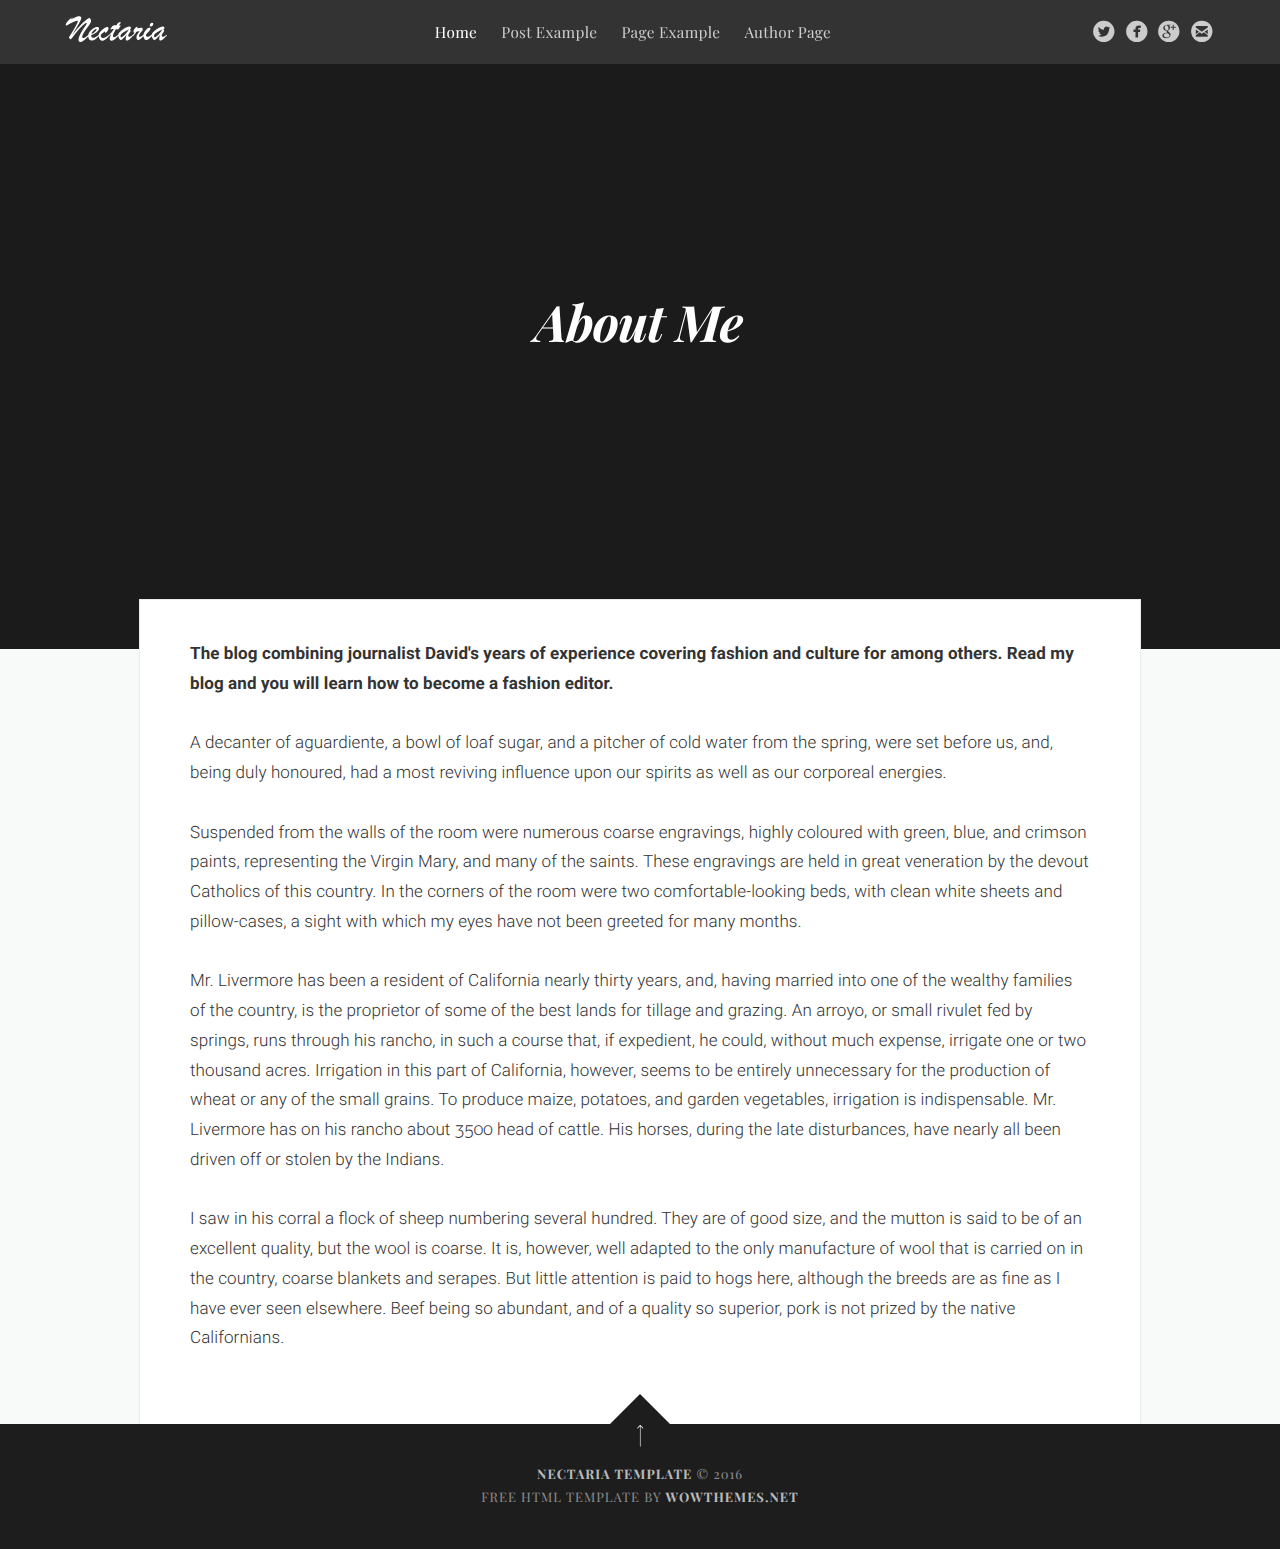
<file: about.html>
<!DOCTYPE html>
<html>
<head>
<meta charset="utf-8"/>
<meta http-equiv="X-UA-Compatible" content="IE=edge"/>
<title>Nectaria - Free HTML Template by WowThemes.net</title>
<meta name="description" content="Thoughts, reviews and ideas since 1999."/>
<meta name="viewport" content="width=device-width, initial-scale=1.0"/>
<link rel="shortcut icon" href="#">
<link rel="stylesheet" type="text/css" href="assets/css/screen.css"/>
<link rel="stylesheet" type="text/css" href="https://fonts.googleapis.com/css?family=Roboto:400,300italic,300,400italic,700,700italic|Playfair+Display:400,700,400italic,700italic"/>
</head>
<body class="post-template page-template page">
<div class="site-wrapper">
	<nav class="main-nav overlay clearfix">
	<a class="blog-logo" href="index.html"><img src="assets/img/logo.png" alt="Fashion Critiques"/></a>
	<ul id="menu">
		<li class="nav-home nav-current" role="presentation"><a href="index.html">Home</a></li>
		<li class="nav-article-example" role="presentation"><a href="article.html">Post Example</a></li>
		<li class="nav-about-us" role="presentation"><a href="about.html">Page Example</a></li>
		<li class="nav-author-page" role="presentation"><a href="author.html">Author Page</a></li>
		<span class="socialheader">
		<a href="#"><span class='symbol'>circletwitterbird</span></a>
		<a href="#"><span class='symbol'>circlefacebook</span></a>
		<a href="#"><span class='symbol'>circlegoogleplus</span></a>
		<a href="mailto:wowthemesnet@gmail.com"><span class='symbol'>circleemail</span></a>
		</span>
	</ul>
	</nav>
	<header class="main-header post-head " style="background-image: url(http://s3.amazonaws.com/caymandemo/wp-content/uploads/sites/10/2015/10/10174958/fas-compressor.jpg)">
	<div class="vertical">
		<div class="main-header-content inner">
			<h1 class="post-title">About Me</h1>
		</div>
	</div>
	</header>
	<main class="content" role="main">
	<article class="post tag-fashion tag-art page">
	<section class="post-content">
	<p>
		<strong>The blog combining journalist David's years of experience covering fashion and culture for among others. Read my blog and you will learn how to become a fashion editor.</strong>
	</p>
	<p>
		A decanter of aguardiente, a bowl of loaf sugar, and a pitcher of cold water from the spring, were set before us, and, being duly honoured, had a most reviving influence upon our spirits as well as our corporeal energies.
	</p>
	<p>
		Suspended from the walls of the room were numerous coarse engravings, highly coloured with green, blue, and crimson paints, representing the Virgin Mary, and many of the saints. These engravings are held in great veneration by the devout Catholics of this country. In the corners of the room were two comfortable-looking beds, with clean white sheets and pillow-cases, a sight with which my eyes have not been greeted for many months.
	</p>
	<p>
		Mr. Livermore has been a resident of California nearly thirty years, and, having married into one of the wealthy families of the country, is the proprietor of some of the best lands for tillage and grazing. An arroyo, or small rivulet fed by springs, runs through his rancho, in such a course that, if expedient, he could, without much expense, irrigate one or two thousand acres. Irrigation in this part of California, however, seems to be entirely unnecessary for the production of wheat or any of the small grains. To produce maize, potatoes, and garden vegetables, irrigation is indispensable. Mr. Livermore has on his rancho about 3500 head of cattle. His horses, during the late disturbances, have nearly all been driven off or stolen by the Indians.
	</p>
	<p>
		I saw in his corral a flock of sheep numbering several hundred. They are of good size, and the mutton is said to be of an excellent quality, but the wool is coarse. It is, however, well adapted to the only manufacture of wool that is carried on in the country, coarse blankets and serapes. But little attention is paid to hogs here, although the breeds are as fine as I have ever seen elsewhere. Beef being so abundant, and of a quality so superior, pork is not prized by the native Californians.
	</p>
	</section>
	</article>
	</main>
	<footer class="site-footer clearfix">
	<a href="#top" id="back-to-top" class="back-top"></a>
	<div class="text-center">
		<a href="index.html">Nectaria Template</a> &copy; 2016<br/>
		Free HTML Template by <a href="https://wowthemes.net">WowThemes.net</a>
	</div>
	</footer>
</div>
<script type="text/javascript" src="https://code.jquery.com/jquery-1.11.3.min.js"></script>
<script type="text/javascript" src="assets/js/masonry.min.js"></script>
<script type="text/javascript" src="assets/js/jquery.fitvids.js"></script>
<script type="text/javascript" src="assets/js/index.js"></script>
</body>
</html>
</file>
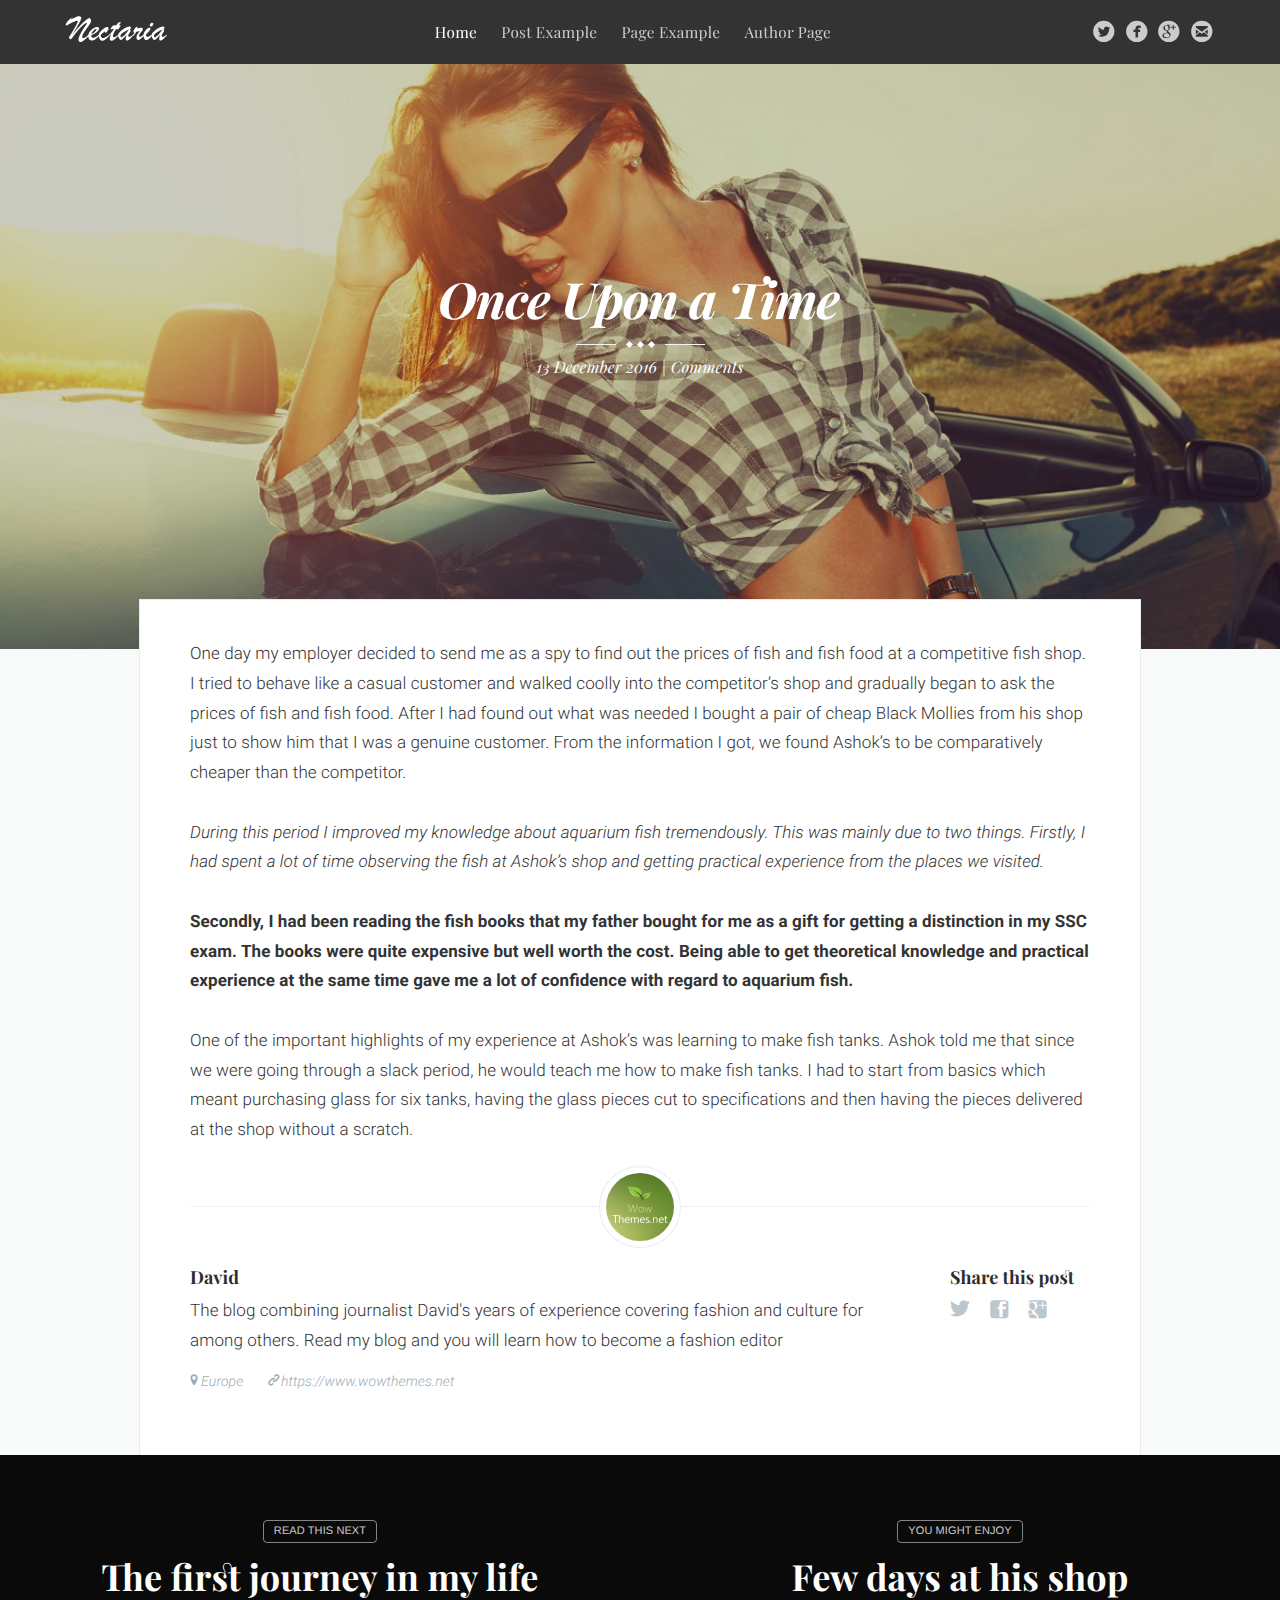
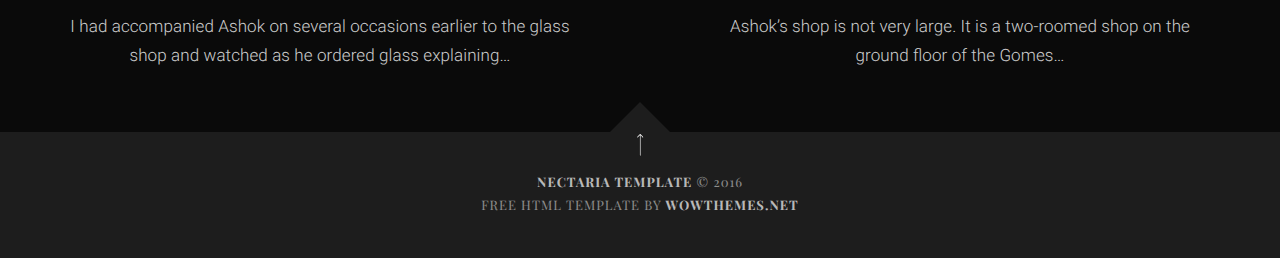
<file: article.html>
<!DOCTYPE html>
<html>
<head>
<meta charset="utf-8"/>
<meta http-equiv="X-UA-Compatible" content="IE=edge"/>
<title>Nectaria - Free HTML Template by WowThemes.net</title>
<meta name="description" content="Thoughts, reviews and ideas since 1999."/>
<meta name="viewport" content="width=device-width, initial-scale=1.0"/>
<link rel="shortcut icon" href="#">
<link rel="stylesheet" type="text/css" href="assets/css/screen.css"/>
<link rel="stylesheet" type="text/css" href="https://fonts.googleapis.com/css?family=Roboto:400,300italic,300,400italic,700,700italic|Playfair+Display:400,700,400italic,700italic"/>
</head>
<body class="post-template">
<div class="site-wrapper">
	<nav class="main-nav overlay clearfix">
	<a class="blog-logo" href="index.html"><img src="assets/img/logo.png" alt="Fashion Critiques"/></a>
	<ul id="menu">
		<li class="nav-home nav-current" role="presentation"><a href="index.html">Home</a></li>
		<li class="nav-article-example" role="presentation"><a href="article.html">Post Example</a></li>
		<li class="nav-about-us" role="presentation"><a href="about.html">Page Example</a></li>
		<li class="nav-author-page" role="presentation"><a href="author.html">Author Page</a></li>
		<span class="socialheader">
		<a href="#"><span class='symbol'>circletwitterbird</span></a>
		<a href="#"><span class='symbol'>circlefacebook</span></a>
		<a href="#"><span class='symbol'>circlegoogleplus</span></a>
		<a href="mailto:wowthemesnet@gmail.com"><span class='symbol'>circleemail</span></a>
		</span>
	</ul>
	</nav>
	<header class="main-header post-head " style="background-image: url(assets/img/random.jpg)">
	<div class="vertical">
		<div class="main-header-content inner">
			<h1 class="post-title">Once Upon a Time</h1>
			<div class="entry-title-divider">
				<span></span><span></span><span></span>
			</div>
			<section class="post-meta">
			<time class="post-date" datetime="2015-12-13">13 December 2016</time> | <a class="scrolltocomments" href="#disqus_thread">Comments</a>
			</section>
		</div>
	</div>
	</header>
	<main id="content" class="content" role="main">
	<div class="wraps">
		<img src="assets/img/shadow.png" class="wrapshadow">
		<article class="post featured">
		<section class="post-content">
		<p>
			One day my employer decided to send me as a spy to find out the prices of fish and fish food at a competitive fish shop. I tried to behave like a casual customer and walked coolly into the competitor’s shop and gradually began to ask the prices of fish and fish food. After I had found out what was needed I bought a pair of cheap Black Mollies from his shop just to show him that I was a genuine customer. From the information I got, we found Ashok’s to be comparatively cheaper than the competitor.
		</p>
		<p>
			<em>During this period I improved my knowledge about aquarium fish tremendously. This was mainly due to two things. Firstly, I had spent a lot of time observing the fish at Ashok’s shop and getting practical experience from the places we visited.</em>
		</p>
		<p>
			<strong>Secondly, I had been reading the fish books that my father bought for me as a gift for getting a distinction in my SSC exam. The books were quite expensive but well worth the cost. Being able to get theoretical knowledge and practical experience at the same time gave me a lot of confidence with regard to aquarium fish.</strong>
		</p>
		<p>
			One of the important highlights of my experience at Ashok’s was learning to make fish tanks. Ashok told me that since we were going through a slack period, he would teach me how to make fish tanks. I had to start from basics which meant purchasing glass for six tanks, having the glass pieces cut to specifications and then having the pieces delivered at the shop without a scratch.
		</p>
		</section>
		<footer class="post-footer">
		<figure class="author-image">
		<a class="img" href="author.html" style="background-image: url(assets/img/gravatar.jpg"><span class="hidden">David's Picture</span></a>
		</figure>
		<section class="author">
		<h4><a href="/author/ghosty/">David</a></h4>
		<p>
			The blog combining journalist David&#x27;s years of experience covering fashion and culture for among others. Read my blog and you will learn how to become a fashion editor
		</p>
		<div class="author-meta">
			<span class="author-location icon-location">Europe</span>
			<span class="author-link icon-link"><a href="https://www.wowthemes.net">https://www.wowthemes.net</a></span>
		</div>
		</section>
		<section class="share">
		<h4>Share this post</h4>
		<a class="icon-twitter" href="https://twitter.com/intent/tweet?text=Once%20Upon%20a%20Time&amp;url=#" onclick="window.open(this.href, 'twitter-share', 'width=550,height=235');return false;">
		<span class="hidden">Twitter</span>
		</a>
		<a class="icon-facebook" href="https://www.facebook.com/sharer/sharer.php?u=#" onclick="window.open(this.href, 'facebook-share','width=580,height=296');return false;">
		<span class="hidden">Facebook</span>
		</a>
		<a class="icon-google-plus" href="https://plus.google.com/share?url=#" onclick="window.open(this.href, 'google-plus-share', 'width=490,height=530');return false;">
		<span class="hidden">Google+</span>
		</a>
		</section>
		</footer>
		<div id="disqus_thread">
		</div>
		<script>
			(function() { // DON'T EDIT BELOW THIS LINE
			var d = document, s = d.createElement('script');
			s.src = 'https://wowthemesdemo.disqus.com/embed.js';
			s.setAttribute('data-timestamp', +new Date());
			(d.head || d.body).appendChild(s);
			})();
			</script>
		</article>
	</div>
	</main>
	<div class="clearfix">
	</div>
	<aside class="read-next">
	<a class="read-next-story " style="background-image: url(http://s3.amazonaws.com/caymandemo/wp-content/uploads/sites/10/2015/09/10175658/j6-520x779-520x600.jpg)" href="article.html">
	<section class="post">
	<h2>The first journey in my life</h2>
	<p>
		I had accompanied Ashok on several occasions earlier to the glass shop and watched as he ordered glass explaining&hellip;
	</p>
	</section>
	</a>
	<a class="read-next-story prev " style="background-image: url(http://s3.amazonaws.com/caymandemo/wp-content/uploads/sites/10/2015/09/10175658/j7-520x780-520x600.jpg)" href="article.html">
	<section class="post">
	<h2>Few days at his shop</h2>
	<p>
		Ashok’s shop is not very large. It is a two-roomed shop on the ground floor of the Gomes&hellip;
	</p>
	</section>
	</a>
	</aside>
	<footer class="site-footer clearfix">
	<a href="#top" id="back-to-top" class="back-top"></a>
	<div class="text-center">
		<a href="index.html">Nectaria Template</a> &copy; 2016<br/>
		Free HTML Template by <a href="https://wowthemes.net">WowThemes.net</a>
	</div>
	</footer>
</div>
<script type="text/javascript" src="https://code.jquery.com/jquery-1.11.3.min.js"></script>
<script type="text/javascript" src="assets/js/masonry.min.js"></script>
<script type="text/javascript" src="assets/js/jquery.fitvids.js"></script>
<script type="text/javascript" src="assets/js/index.js"></script>
</body>
</html>
</file>
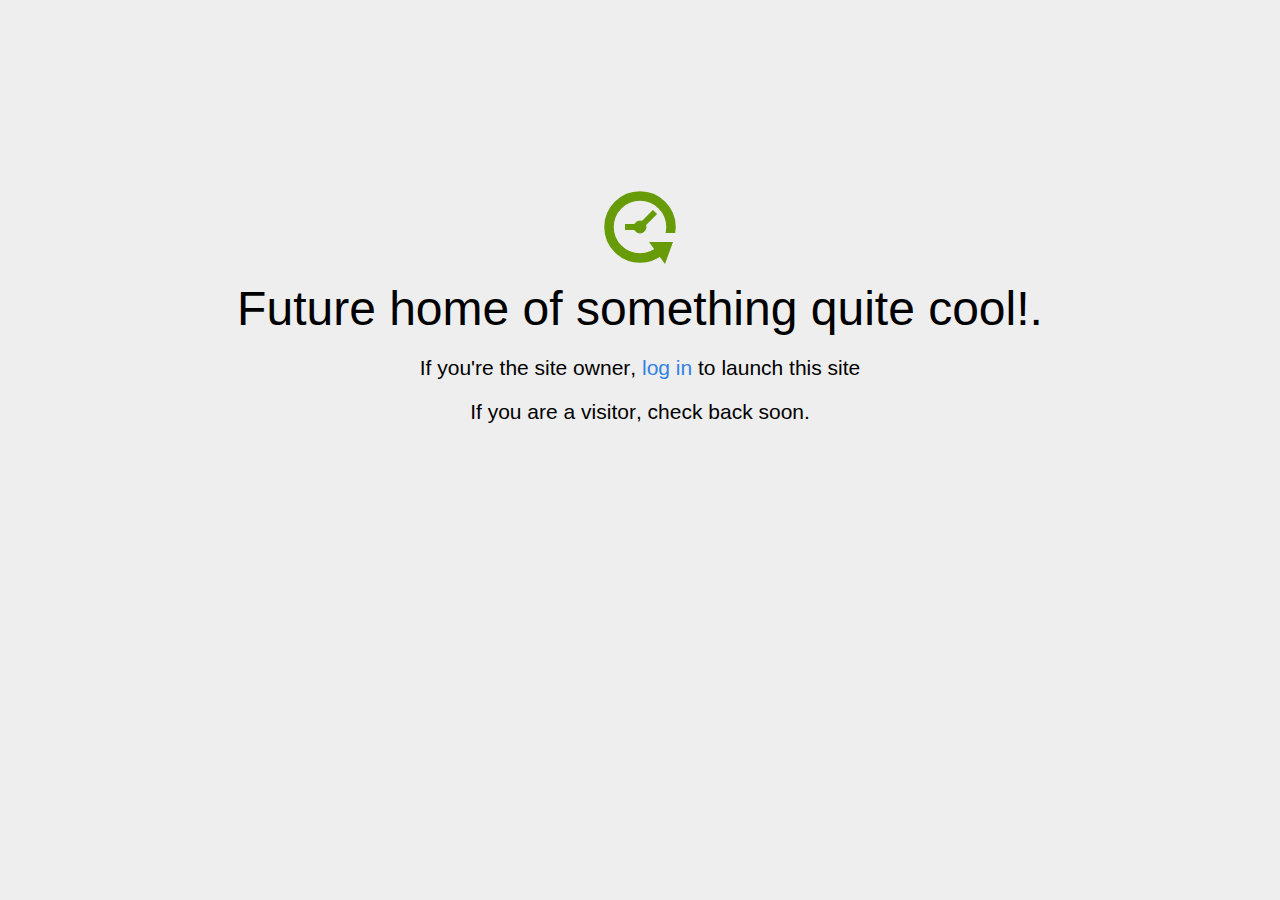
<file: home.html>
<!DOCTYPE html>
<html>
<head>
<title>Coming Soon</title>
<meta http-equiv="content-type" content="text/html; charset=utf-8" >
<meta name="viewport" content="width=device-width, initial-scale=1.0">
<style type="text/css">
body {
  /*background: linear-gradient(90deg, white, gray);*/
  background-color: #eee;
}

body, h1, p {
  font-family: "Helvetica Neue", "Segoe UI", Segoe, Helvetica, Arial, "Lucida Grande", sans-serif;
  font-weight: normal;
  margin: 0;
  padding: 0;
  text-align: center;
}

.container {
  margin-left:  auto;
  margin-right:  auto;
  margin-top: 177px;
  max-width: 1170px;
  padding-right: 15px;
  padding-left: 15px;
}

.row:before, .row:after {
  display: table;
  content: " ";
}

h1 {
  font-size: 48px;
  font-weight: 300;
  margin: 0 0 20px 0;
}

.lead {
  font-size: 21px;
  font-weight: 200;
  margin-bottom: 20px;
}

p {
  margin: 0 0 10px;
}

a {
  color: #3282e6;
  text-decoration: none;
}
</style>
</head>

<body>
<div class="container text-center" id="error">

  <svg height="100" width="100">
    <circle cx="50" cy="50" r="31" stroke="#679b08" stroke-width="9.5" fill="none" />
    <circle cx="50" cy="50" r="6" stroke="#679b08" stroke-width="1" fill="#679b08" />
    <line x1="50" y1="50" x2="35" y2="50" style="stroke:#679b08;stroke-width:6" />
    <line x1="65" y1="35" x2="50" y2="50" style="stroke:#679b08;stroke-width:6" />
    <path d="M59 65 L83 65 L75 87 Z" fill="#679b08" />
    <rect width="20" height="9" x="70" y="56" style="fill:#eee;stroke-width:0;" />
  </svg>
  <div class="row">
    <div class="col-md-12">
      <div class="main-icon text-success"><span class="uxicon uxicon-clock-refresh"></span></div>
      <h1>Future home of something quite cool!.</h1>
      <p class="lead">If you're the <strong>site owner</strong>, <a href="/cpanel">log in</a> to launch this site</p>
      <p class="lead">If you are a <strong>visitor</strong>, check back soon.</p>
    </div>
  </div>

</div>

</body>
</html>
</file>
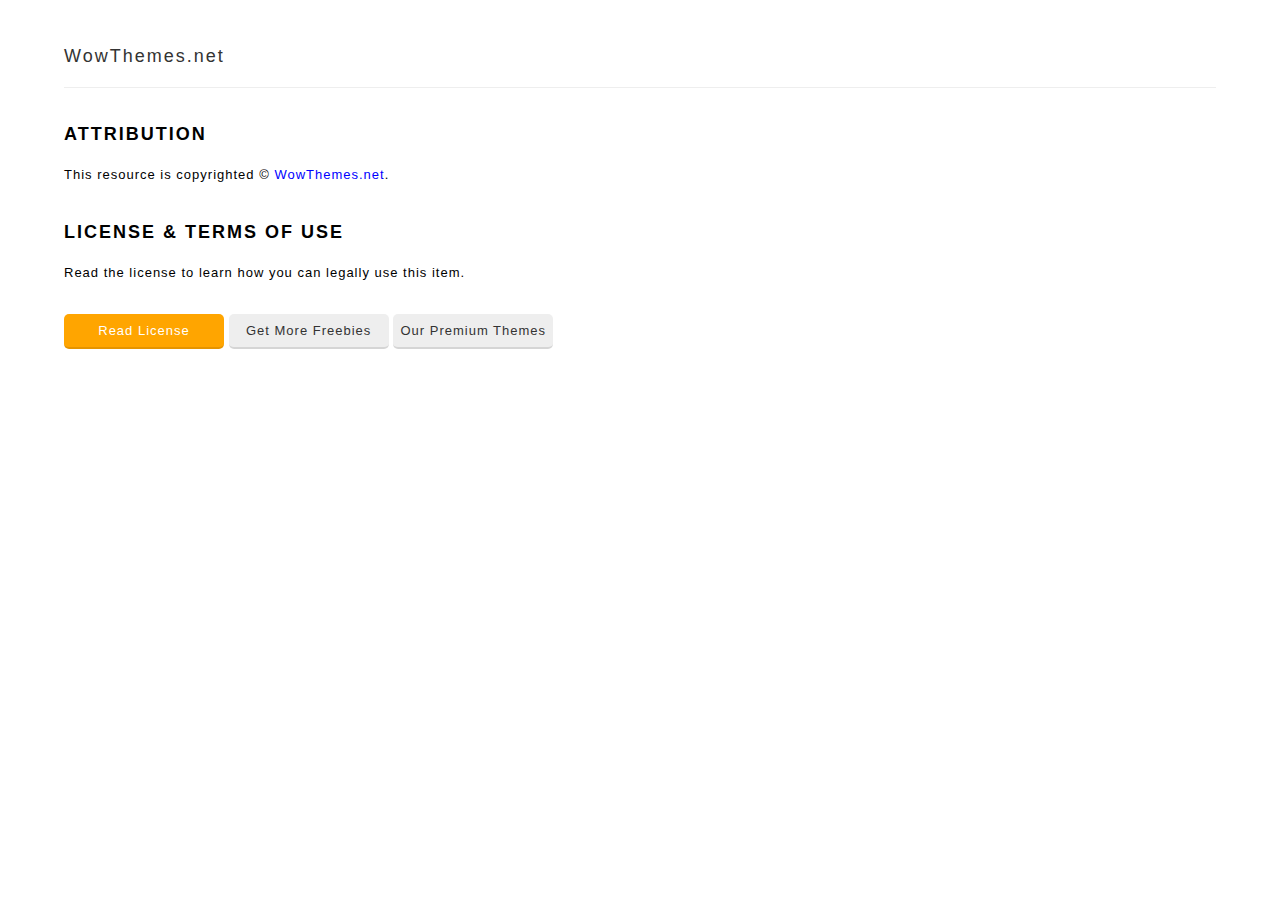
<file: license.html>
<html>
<body>
<style>
h1 {font-size:18px;letter-spacing:2px;margin-top:30px;}
body {margin:0;font-family:Arial;line-height:1.8; 
    letter-spacing: 1px;
    font-size: 13px;}
hr {border-top:1px solid #eee;border-bottom:0;height:1px;}
a {text-decoration:none;color:blue;}
.btn {text-align:center;background-color:#eee;padding:5px;color:#333;border-bottom:2px solid rgba(0,0,0,0.1);border-radius:5px;min-width:150px;display:inline-block;}
.btn.green {background-color:green;color:#fff;}
.btn.orange {background-color:orange;color:#fff;}
.paypal {display: inline-block;
    font-family: inherit;
    font-size: 12px;
    font-weight: 900;
    color: #fff;
    text-align: center;
    padding: 10px 14px;
    background: #f39264;
    border: 0;
    cursor: pointer;
    outline: none;
    margin-top: 15px;
    border-bottom: 3px solid rgba(0,0,0,0.1);}
</style>
<div style="max-width:90%;margin:0px auto;margin-top:40px;">
<h1 style="border-bottom:1px solid #eee;margin-bottom:20px;padding-bottom:15px;"><a style="text-decoration:none;color:#333;font-weight:300;" href="https://www.wowthemes.net">WowThemes.net</a> <i style="color:#ccc;font-size:12px;"></i><h1>

<h1>ATTRIBUTION</h1>
This resource is copyrighted &copy; <a href="https://www.wowthemes.net">WowThemes.net</a>.
<h1>LICENSE & TERMS OF USE</h1>
Read the license to learn how you can legally use this item.
<div style="text-align:left;background:#fff;padding:30px 0;margin-top:0px;"><a class="btn orange" href="http://www.wowthemes.net/freebies-license/">Read License</a> <a class="btn" href="https://www.wowthemes.net/category/free-themes-templates/">Get More Freebies</a> <a class="btn" href="https://www.wowthemes.net/">Our Premium Themes</a> 
</div>
</div>
</body>
</html>
</file>
<file: assets/css/screen.css>
/* 
Nectaria - FREE HTML TEMPLATE BY WOWTHEMES.NET
Version: 1.0.0
Download Link: https://www.wowthemes.net/marketplace/category/free/
*/
body {
	font-family:Roboto;
	overflow-x:hidden;
}
article,aside,details,figcaption,figure,footer,header,hgroup,main,nav,section,summary {
	display:block;
}
audio,canvas,video {
	display:inline-block;
}
audio:not([controls]) {
	display:none;
	height:0;
}
[hidden],template {
	display:none;
}
html {
	font-family:sans-serif;
	-ms-text-size-adjust:100%;
	-webkit-text-size-adjust:100%;
}
body {
	margin:0;
}
a {
	background:transparent;
}
a:focus {
	outline:0;
}
a:active,a:hover {
	outline:0;
}
h1 {
	font-size:2em;
	margin:0.67em 0;
}
abbr[title] {
	border-bottom:1px dotted;
}
b,strong {
	font-weight:700;
}
dfn {
	font-style:italic;
}
hr {
	-moz-box-sizing:content-box;
	box-sizing:content-box;
	height:0;
}
mark {
	background:#FF0;
	color:#000;
}
code,kbd,pre,samp {
	font-family:monospace,serif;
	font-size:1em;
}
pre {
	white-space:pre-wrap;
}
q {
	quotes:"\201C" "\201D" "\2018" "\2019";
}
small {
	font-size:80%;
}
sub,sup {
	font-size:75%;
	line-height:0;
	position:relative;
	vertical-align:baseline;
}
sup {
	top:-0.5em;
}
sub {
	bottom:-0.25em;
}
img {
	border:0;
	max-width:100%;
}
svg:not(:root) {
	overflow:hidden;
}
figure {
	margin:0;
}
fieldset {
	border:1px solid #c0c0c0;
	margin:0 2px;
	padding:0.35em 0.625em 0.75em;
}
legend {
	border:0;
	padding:0;
}
button,input,select,textarea {
	font-family:inherit;
	font-size:100%;
	margin:0;
}
button,input {
	line-height:normal;
}
button,select {
	text-transform:none;
}
button,html input[type="button"],input[type="reset"],input[type="submit"] {
	-webkit-appearance:button;
	cursor:pointer;
}
button[disabled],html input[disabled] {
	cursor:default;
}
input[type="checkbox"],input[type="radio"] {
	box-sizing:border-box;
	padding:0;
}
input[type="search"] {
	-webkit-appearance:textfield;
	-moz-box-sizing:content-box;
	-webkit-box-sizing:content-box;
	box-sizing:content-box;
}
input[type="search"]::-webkit-search-cancel-button,input[type="search"]::-webkit-search-decoration {
	-webkit-appearance:none;
}
button::-moz-focus-inner,input::-moz-focus-inner {
	border:0;
	padding:0;
}
textarea {
	overflow:auto;
	vertical-align:top;
}
table {
	border-collapse:collapse;
	border-spacing: 0;
}
/* ========================================================================== 1. Icons - Sets up the icon font and respective classes ========================================================================== */
/* Import the font file with the icons in it */
@font-face {
	font-family:"casper-icons";
	src:url("../fonts/casper-icons.eot?v=1");
	src:url("../fonts/casper-icons.eot?v=1#iefix") format("embedded-opentype"),url("../fonts/casper-icons.woff?v=1") format("woff"),url("../fonts/casper-icons.ttf?v=1") format("truetype"),url("../fonts/casper-icons.svg?v=1#icons") format("svg");
	font-weight:normal;
	font-style: normal;
}
/* Apply these base styles to all icons */
[class^="icon-"]:before,[class*=" icon-"]:before {
	font-family:"casper-icons","Open Sans",sans-serif;
	speak:none;
	font-style:normal;
	font-weight:normal;
	font-variant:normal;
	text-transform:none;
	line-height:1;
	text-decoration:none !important;
	-webkit-font-smoothing:antialiased;
	-moz-osx-font-smoothing: grayscale;
}
/* Each icon is created by inserting the correct character into the content of the:before pseudo element. Like a boss. */
.icon-ghost:before {
	content:"\f600";
}
.icon-feed:before {
	content:"\f601";
}
.icon-twitter:before {
	content:"\f602";
	font-size:1.1em;
}
.icon-google-plus:before {
	content:"\f603";
}
.icon-facebook:before {
	content:"\f604";
}
.icon-arrow-left:before {
	content:"\f605";
}
.icon-stats:before {
	content:"\f606";
}
.icon-location:before {
	content:"\f607";
	margin-left:-3px;
	/* Tracking fix */
}
.icon-link:before {
	content:"\f608";
}
.icon-menu:before {
	content: "\f609";
}
/* IMPORTANT:When making any changes to the icon font,be sure to increment the version number by 1 in the @font-face rule. `?v=1` becomes `?v=2` This forces browsers to download the new font file.*/
/* ========================================================================== 2. General - Setting up some base styles ========================================================================== */
html {
	height:100%;
	max-height:100%;
	font-size:62.5%;
	-webkit-tap-highlight-color:rgba(0,0,0,0);
}
body {
	height:100%;
	max-height:100%;
	letter-spacing:0.01rem;
	font-size:1.7rem;
	line-height:1.75em;
	color:#333;
	-webkit-font-feature-settings:'kern' 1;
	-moz-font-feature-settings:'kern' 1;
	-o-font-feature-settings:'kern' 1;
	text-rendering:geometricPrecision;
	font-weight:300;
}
::-moz-selection {
	background:#D6EDFF;
}
::selection {
	background:#D6EDFF;
}
h1,h2,h3,h4,h5,h6 {
	-webkit-font-feature-settings:'dlig' 1,'liga' 1,'lnum' 1,'kern' 1;
	-moz-font-feature-settings:'dlig' 1,'liga' 1,'lnum' 1,'kern' 1;
	-o-font-feature-settings:'dlig' 1,'liga' 1,'lnum' 1,'kern' 1;
	color:#2E2E2E;
	line-height:1.15em;
	margin:0 0 0.4em 0;
	font-family:"Playfair Display";
	text-rendering:geometricPrecision;
}
h1 {
	font-size:5rem;
	letter-spacing:-2px;
	text-indent:-3px;
}
h2 {
	font-size:3.6rem;
}
h3 {
	font-size:3rem;
}
h4 {
	font-size:2.5rem;
}
h5 {
	font-size:2rem;
}
h6 {
	font-size:2rem;
}
a {
	color:#4A4A4A;
	transition:color 0.3s ease;
}
a:hover {
	color:#111;
}
p,ul,ol,dl {
	-webkit-font-feature-settings:'liga' 1,'onum' 1,'kern' 1;
	-moz-font-feature-settings:'liga' 1,'onum' 1,'kern' 1;
	-o-font-feature-settings:'liga' 1,'onum' 1,'kern' 1;
	margin:0 0 1.75em 0;
	text-rendering:geometricPrecision;
}
ol,ul {
	padding-left:3rem;
}
ol ol,ul ul,ul ol,ol ul {
	margin:0 0 0.4em 0;
	padding-left:2em;
}
dl dt {
	float:left;
	width:180px;
	overflow:hidden;
	clear:left;
	text-align:right;
	text-overflow:ellipsis;
	white-space:nowrap;
	font-weight:700;
	margin-bottom:1em;
}
dl dd {
	margin-left:200px;
	margin-bottom:1em
}
li {
	margin:0.4em 0;
}
li li {
	margin:0;
}
hr {
	display:block;
	height:1px;
	border:0;
	border-top:#EFEFEF 1px solid;
	margin:3.2em 0;
	padding:0;
}
blockquote {
	-moz-box-sizing:border-box;
	box-sizing:border-box;
	margin:1.75em 0 1.75em -2.2em;
	padding:0 0 0 1.75em;
	border-left:#4A4A4A 0.4em solid;
}
blockquote p {
	margin:0.8em 0;
	font-style:italic;
}
blockquote small {
	display:inline-block;
	margin:0.8em 0 0.8em 1.5em;
	font-size:0.9em;
	color:#CCC;
}
blockquote small:before {
	content:"\2014 \00A0";
}
blockquote cite {
	font-weight:700;
}
blockquote cite a {
	font-weight:normal;
}
mark {
	background-color:#fdffb6;
}
code,tt {
	padding:1px 3px;
	font-family:Inconsolata,monospace,sans-serif;
	font-size:0.85em;
	white-space:pre-wrap;
	border:#E3EDF3 1px solid;
	background:#F7FAFB;
	border-radius:2px;
}
pre {
	-moz-box-sizing:border-box;
	box-sizing:border-box;
	margin:0 0 1.75em 0;
	border:#E3EDF3 1px solid;
	width:100%;
	padding:10px;
	font-family:Inconsolata,monospace,sans-serif;
	font-size:0.9em;
	white-space:pre;
	overflow:auto;
	background:#F7FAFB;
	border-radius:3px;
}
pre code,pre tt {
	font-size:inherit;
	white-space:pre-wrap;
	background:transparent;
	border:none;
	padding:0;
}
kbd {
	display:inline-block;
	margin-bottom:0.4em;
	padding:1px 8px;
	border:#CCC 1px solid;
	color:#666;
	text-shadow:#FFF 0 1px 0;
	font-size:0.9em;
	font-weight:700;
	background:#F4F4F4;
	border-radius:4px;
	box-shadow:0 1px 0 rgba(0,0,0,0.2),0 1px 0 0 #fff inset;
}
table {
	-moz-box-sizing:border-box;
	box-sizing:border-box;
	margin:1.75em 0;
	width:100%;
	max-width:100%;
	background-color:transparent;
}
table th,table td {
	padding:8px;
	line-height:20px;
	text-align:left;
	vertical-align:top;
	border-top:#EFEFEF 1px solid;
}
table th {
	color:#000;
}
table caption+thead tr:first-child th,table caption+thead tr:first-child td,table colgroup+thead tr:first-child th,table colgroup+thead tr:first-child td,table thead:first-child tr:first-child th,table thead:first-child tr:first-child td {
	border-top:0;
}
table tbody+tbody {
	border-top:#EFEFEF 2px solid;
}
table table table {
	background-color:#FFF;
}
table tbody>tr:nth-child(odd)>td,table tbody>tr:nth-child(odd)>th {
	background-color:#F6F6F6;
}
table.plain tbody>tr:nth-child(odd)>td,table.plain tbody>tr:nth-child(odd)>th {
	background:transparent;
}
iframe,.fluid-width-video-wrapper {
	display:block;
	margin: 1.75em 0;
}
/* When a video is inside the fitvids wrapper,drop themargin on the iframe,cause it breaks stuff. */
.fluid-width-video-wrapper iframe {
	margin: 0;
}
/* ========================================================================== 3. Utilities - These things get used a lot ========================================================================== */
/* Clears shit */
.clearfix:before,.clearfix:after {
	content:" ";
	display:table;
}
.clearfix:after {
	clear:both;
}
.clearfix {
	zoom: 1;
}
/* Hides shit */
.hidden {
	text-indent:-9999px;
	visibility:hidden;
	display: none;
}
/* Creates a responsive wrapper that makes our content scale nicely */
.inner {
	position:relative;
	width:80%;
	max-width:710px;
	margin: 0 auto;
}
/* Centres vertically yo. (IE8+) */
.vertical {
	display:table-cell;
	vertical-align:middle;
	 background: rgba(0,0,0,0.2);
}
/* Wraps the main content & footer */
.site-wrapper {
	position:relative;
	z-index:10;
	min-height:100%;
	background:#fff;
	-webkit-transition:-webkit-transform 0.5s ease;
	transition:transform 0.5s ease;
	margin-top:64px;
}
.home-template .site-wrapper {
}
body.nav-opened .site-wrapper {
	overflow-x:hidden;
	-webkit-transform:translate3D(-240px,0,0);
	-ms-transform:translate3D(-240px,0,0);
	transform:translate3D(-240px,0,0);
	-webkit-transition:-webkit-transform 0.3s ease;
	transition: transform 0.3s ease;
}
/* ========================================================================== 4. General - The main styles for the the theme ========================================================================== */
.content {
	width:85%;
	margin:0px auto;
	background:#fff;
	padding:40px 0px;
	margin-top:-100px;
	position:relative;
	border-left:1px solid rgba(0,0,0,0.08);
	border-right:1px solid rgba(0,0,0,0.08);
	border-top: 1px solid rgba(0,0,0,0.08);
}
/* Big cover image on the home page */
.main-header {
	position:relative;
	display:table;
	width:100%;
	height:100vh;
	margin-bottom:5rem;
	text-align:center;
	background:#222 no-repeat center center;
	background-image:url(../img/default.jpg);
	background-size:cover;
	overflow:hidden;
}
.main-header .inner {
	width:80%;
	margin-top:-64px;
}
.main-header-content.inner h1,.main-header-content.inner .post-meta,.main-header-content.inner .post-meta a {
	color:#fff;
}
.main-nav {
	position:relative;
	padding:5px 5%;
	margin:0 0 0px 0;
}
.main-nav a {
	text-decoration:none;
	font-size:0.9em;
	letter-spacing:0.3px;
	font-weight:400;
	color:#ccc;
	font-family:Playfair Display;
}
.main-nav .nav-current a {
	color:#fff;
}
.main-nav a:hover {
	color: #fff;
}
/* Navigation */
body.nav-opened .nav-cover {
	position:fixed;
	top:0;
	left:0;
	right:240px;
	bottom:0;
	z-index:200;
}
.nav {
	position:fixed;
	top:0;
	right:0;
	bottom:0;
	z-index:5;
	width:240px;
	opacity:0;
	background:#111;
	margin-bottom:0;
	text-align:left;
	overflow-y:auto;
	-webkit-transition:-webkit-transform 0.5s ease,opacity 0.3s ease 0.7s;
	transition:transform 0.5s ease,opacity 0.3s ease 0.7s;
}
body.nav-closed .nav {
	-webkit-transform:translate3D(97px,0,0);
	-ms-transform:translate3D(97px,0,0);
	transform:translate3D(97px,0,0);
}
body.nav-opened .nav {
	opacity:1;
	-webkit-transition:-webkit-transform 0.3s ease,opacity 0s ease 0s;
	transition:transform 0.3s ease,opacity 0s ease 0s;
	-webkit-transform:translate3D(0,0,0);
	-ms-transform:translate3D(0,0,0);
	transform:translate3D(0,0,0);
}
.nav-title {
	position:absolute;
	top:45px;
	left:30px;
	font-size:16px;
	font-weight:100;
	text-transform:uppercase;
	color:#fff;
}
.nav-close {
	position:absolute;
	top:38px;
	right:25px;
	width:20px;
	height:20px;
	padding:0;
	font-size:10px;
}
.nav-close:focus {
	outline:0;
}
.nav-close:before,.nav-close:after {
	content:'';
	position:absolute;
	top:0;
	width:20px;
	height:1px;
	background:rgb(150,150,150);
	top:15px;
	-webkit-transition:background 0.15s ease;
	transition:background 0.15s ease;
}
.nav-close:before {
	-webkit-transform:rotate(45deg);
	-ms-transform:rotate(45deg);
	transform:rotate(45deg);
}
.nav-close:after {
	-webkit-transform:rotate(-45deg);
	-ms-transform:rotate(-45deg);
	transform:rotate(-45deg);
}
.nav-close:hover:before,.nav-close:hover:after {
	background:rgb(255,255,255);
}
.nav ul {
	padding:90px 9% 5%;
	list-style:none;
	counter-reset:item;
}
.nav li:before {
	display:block;
	float:right;
	padding-right:4%;
	padding-left:5px;
	text-align:right;
	font-size:1.2rem;
	vertical-align:bottom;
	color:#B8B8B8;
	content:counter(item,lower-roman);
	counter-increment:item;
}
.nav li {
	margin:0;
}
.nav li a {
	text-decoration:none;
	line-height:1.4;
	font-size:1.4rem;
	display:block;
	padding:0.6rem 4%;
	overflow:hidden;
	white-space:nowrap;
	text-overflow:ellipsis;
}
.nav li a:after {
	display:inline-block;
	content:" .......................................................";
	color:rgba(255,255,255,0.2);
	margin-left:5px;
}
.nav .nav-current:before {
	color:#fff;
}
.nav .nav-current a:after {
	content:" ";
	border-bottom:rgba(255,255,255,0.5) 1px solid;
	width:100%;
	height:1px;
}
.nav a:link,.nav a:visited {
	color:#B8B8B8;
}
.nav li.nav-current a,.nav a:hover,.nav a:active,.nav a:focus {
	color: #fff;
}
.subscribe-button {
	-webkit-box-sizing:border-box;
	-moz-box-sizing:border-box;
	box-sizing:border-box;
	display:none;
	position:absolute;
	bottom:30px;
	left:30px;
	right:30px;
	height:38px;
	padding:0 20px;
	color:#111 !important;
	/* Overides `.nav a:link,.nav a:visited` colour */
	text-align:center;
	font-size:12px;
	font-family:"Open Sans",sans-serif;
	text-transform:uppercase;
	text-decoration:none;
	line-height:35px;
	border-radius:3px;
	background:#fff;
	transition:all ease 0.3s;
}
.subscribe-button:before {
	font-size:9px;
	margin-right: 6px;
}
/* Create a bouncing scroll-down arrow on homepage with cover image */
.scroll-down {
	display:block;
	position:absolute;
	z-index:100;
	bottom:75px;
	left:50%;
	margin-left:-16px;
	width:34px;
	height:34px;
	font-size:34px;
	text-align:center;
	text-decoration:none;
	color:rgba(255,255,255,0.7);
	-webkit-transform:rotate(-90deg);
	-ms-transform:rotate(-90deg);
	transform:rotate(-90deg);
	-webkit-animation:bounce 4s 2s infinite;
	animation: bounce 4s 2s infinite;
}
/* Stop it bouncing and increase contrast when hovered */
.scroll-down:hover {
	color:#fff;
	-webkit-animation:none;
	animation: none;
}
/* Put a semi-opaque radial gradient behind the icon to make it more visible on photos which happen to have a light background. */
.home-template .main-header:after {
	display:block;
	content:" ";
	width:150px;
	height:130px;
	border-radius:100%;
	position:absolute;
	bottom:0;
	left:50%;
	margin-left:-75px;
	background: radial-gradient(ellipse at center,rgba(0,0,0,0.15) 0%,rgba(0,0,0,0) 70%,rgba(0,0,0,0) 100%);
}
/* Hide when there's no cover image or on page2+*/
.no-cover .scroll-down,.no-cover.main-header:after,.archive-template .scroll-down,.archive-template .main-header:after {
	display: none
}
/* Appears in the top left corner of your home page */
.blog-logo {
	display:block;
	float:left;
	background:none !important;
	/* Makes sure there is never a background */
	border:none !important;
	/* Makes sure there is never a border */
}
.blog-logo img {
	-webkit-box-sizing:content-box;
	-moz-box-sizing:content-box;
	box-sizing:content-box;
	display:block;
	height:auto;
	padding:0;
	width:auto;
	opacity:1;
	transition:all 0.4s;
}
.blog-logo img:hover {
	opacity:1.0;
	transition:all 0.4s;
}
.menu-button {
	-webkit-box-sizing:border-box;
	-moz-box-sizing:border-box;
	box-sizing:border-box;
	display:inline-block;
	float:right;
	padding:0;
	opacity:1;
	text-align:center;
	font-size:12px;
	text-transform:uppercase;
	white-space:nowrap;
	transition:all 0.5s ease;
}
.menu-button:before {
	font-size:24px;
	font-weight:300;
	position:relative;
	top:14px;
}
.menu-button:hover {
	background:#fff;
}
.menu-button:focus {
	outline: 0;
}
/* When the navigation is closed */
.nav-closed .menu-button {
	color:#333;
	border-color:rgba(255,255,255,0.6);
}
.nav-closed .menu-button:hover {
	color: #222;
}
/* When the navigation is closed and there is no cover image */
.nav-closed .no-cover .menu-button {
	border-color:#BFC8CD;
	color:#9EABB3;
}
.nav-closed .no-cover .menu-button:hover {
	border-color:#555;
	color: #555;
}
/* When the navigation is opened */
.nav-opened .menu-button {
	padding:0 12px;
	background:#111;
	border-color:#111;
	color:#fff;
	-webkit-transform:translate3D(94px,0,0);
	-ms-transform:translate3D(94px,0,0);
	transform:translate3D(94px,0,0);
	transition:all 0.3s ease;
}
.nav-opened .menu-button .word {
	opacity:0;
	transition: all 0.3s ease;
}
/* Special styles when overlaid on an image*/
.main-nav.overlay {
	position:fixed;
	top:0;
	left:0;
	right:0;
	height:54px;
	border:none;
	background:linear-gradient(to bottom,rgba(0,0,0,0.2) 0%,rgba(0,0,0,0) 100%);
	background:rgba(0,0,0,0.8);
	z-index:9;
}
.no-cover .main-nav.overlay {
	background: none;
}
/* The details of your blog. Defined in ghost/settings/ */
.page-title {
	margin:10px 0 0px 0;
	font-size:6.5rem;
	letter-spacing:-1px;
	font-weight:700;
	font-family:"Playfair Display";
	color:#fff;
	font-style:italic;
}
.page-description {
	margin:0;
	font-size:2rem;
	line-height:1.5em;
	font-weight:300;
	font-style:italic;
	letter-spacing:0.01rem;
	color:rgba(255,255,255,0.9);
}
.no-cover.main-header {
	min-height:160px;
	max-height:40vh;
	background:#f5f8fa;
}
.no-cover .page-title {
	color:rgba(0,0,0,0.8);
}
.no-cover .page-description {
	color: rgba(0,0,0,0.5);
}
/* Add subtle load-in animation for content on the home page */
.home-template .page-title {
	-webkit-animation:fade-in 0.6s;
	animation:fade-in 0.6s;
	-webkit-animation-delay:0.2s;
	animation-delay:0.2s;
}
.home-template .page-description {
	-webkit-animation:fade-in-down 0.9s;
	animation:fade-in-down 0.9s;
	-webkit-animation-delay:0.1s;
	animation-delay: 0.1s;
}
/* Every post,on every page,gets this style on its <article>tag */
.post {
	position:relative;
	border-bottom:#EBF2F6 1px solid;
		padding-bottom:30px;
	word-wrap:break-word;
}
.grid-item .post {
	position:relative;
	border:#EBF2F6 1px solid;
	word-wrap:break-word;
		margin-bottom:20px;
	 padding-bottom:0;
	 max-width:100%;
	 transition:all 0.4s;
	 background:#fff;
	overflow:hidden;
}
.grid-item .post img {
	margin-bottom:-10px;
}
.wrapgriditem {
	padding:30px;
	position:relative;
	background-color:#fff;
}
.grid-item .post.featured .wrapgriditem {
	background:#f7faf9;
	box-shadow: none;
}
/* Add a little circle in the middle of the border-bottom on our .post just for the lolz and stylepoints. */
.post:after {
	display:block;
	content:"";
	width:0px;
	height:0px;
	border:#E7EEF2 1px solid;
	position:absolute;
	bottom:-5px;
	left:50%;
	margin-left:-5px;
	background:#FFF;
	border-radius:100%;
	box-shadow:#FFF 0 0 0 5px;
}
body:not(.post-template) .post-title {
	font-size:2.5rem;
	font-style:italic;
	line-height:1.2;
}
.post-title a {
	text-decoration:none;
}
.post-excerpt p {
	margin:0;
	font-size:0.9em;
	line-height:1.6em;
}
.read-more {
	text-decoration:none;
}
.post-meta {
	display:block;
	margin:1.75rem 0 0 0;
	font-size:1.6rem;
	font-style:italic;
	line-height:2.2rem;
	color:#9EABB3;
	font-family:Playfair Display;
}
.author-thumb {
	width:24px;
	height:24px;
	float:left;
	margin-right:9px;
	border-radius:100%;
}
.post-meta a {
	color:#9EABB3;
	text-decoration:none;
}
.post-meta a:hover {
	text-decoration:underline;
}
.user-meta {
	position:relative;
	padding:0.3rem 40px 0 100px;
	min-height:77px;
}
.post-date {
	display:inline-block;
	margin-left:8px;
	padding-left:12px;
	border-left:#d5dbde 1px solid;
	white-space:nowrap;
}
.grid-item .post-meta,.grid-item .post-date {
	font-size:1.4rem;
}
.user-image {
	position:absolute;
	top:0;
	left:0;
}
.user-name {
	display:block;
	font-weight:700;
}
.user-bio {
	display:block;
	max-width:440px;
	font-size:1.4rem;
	line-height:1.5em;
}
.publish-meta {
	position:absolute;
	top:0;
	right:0;
	padding:4.3rem 0 4rem 0;
	text-align:right;
}
.publish-heading {
	display:block;
	font-weight:700;
}
.publish-date {
	display:block;
	font-size:1.4rem;
	line-height: 1.5em;
}
/* ========================================================================== 5. Single Post - When you click on an individual post ========================================================================== */
.post-template .post-header {
	margin-bottom:3.4rem;
}
.post-template .post-title {
	margin-bottom:0;
	letter-spacing:-1px;
	font-style:italic;
}
.post-template .post-meta {
	margin:0;
}
.post-template .post-date {
	padding:0;
	margin:0;
	border: none;
}
/* Stop elements,such as img wider than the post content,from creating horizontal scroll - slight hack due to imperfections with browser width % calculations and rounding */
.post-template .content {
	width:80%;
	max-width:900px;
	margin:0px auto;
	margin-top:-100px;
	background:#fff;
	position:relative;
	padding:40px 50px;
	font-weight:300;
	font-family:Roboto;
	overflow:hidden;
}
.site-wrapper {
	background-color:#f7faf9;
}
.sidebar {
	width:25%;
	float:right;
	margin-right:3%;
}
.widget {
	padding:30px;
	background:#f7faf9;
	margin-bottom:30px;
	overflow:hidden;
	font-size:1.5rem;
	font-weight:300;
}
.widget .widget-title {
	text-align:center;
	position:relative;
	text-transform:capitalize;
	margin-bottom:27px;
	margin-top:0;
	clear:both;
}
.widget .widget-title:before {
	background:#ebf1ef;
	content:"";
	position:absolute;
	width:100%;
	height:10px;
	left:0;
	top:50%;
	margin-top:-4px;
}
.widget .widget-title>span {
	position:relative;
	z-index:3;
	display:inline-block;
	padding:0 15px;
	background-color:#f7faf9;
}
h2.widget-title {
	font-size:2rem;
	font-style: italic;
}
/* Tweak the .post wrapper style */
.post-template .post {
	margin-top:0;
	border-bottom:none;
	padding-bottom: 0;
}
/* Kill that stylish little circle that was on the border,too */
.post-template .post:after {
	display: none;
}
/* Keep images centered,and allow images wider than the main text column to break out. */
.post-content img {
	display:block;
	max-width:126%;
	height:auto;
	padding:0.6em 0;
	/* Centers an image by (1) pushing its left edge to the center of its container and (2) shifting the entire image in the opposite direction by half its own width. Works for images that are larger than their containers. */
	position:relative;
	left:50%;
	-webkit-transform:translateX(-50%);
	/* for Safari and iOS */
	-ms-transform:translateX(-50%);
	/* for IE9 */
	transform:translateX(-50%);
}
.footnotes {
	font-style:italic;
	font-size:1.3rem;
	line-height:1.6em;
}
.footnotes li {
	margin:0.6rem 0;
}
.footnotes p {
	margin:0;
}
.footnotes p a:last-child {
	text-decoration: none;
}
/* The author credit area after the post */
.post-footer {
	position:relative;
	margin:6rem 0 0 0;
	padding:6rem 0 0 0;
	border-top:#EBF2F6 1px solid;
}
.post-footer h4 {
	font-size:1.8rem;
	margin:0;
}
.post-footer p {
	margin:1rem 0;
	line-height: 1.75em;
}
/* list of author links - location / url */
.author-meta {
	padding:0;
	margin:0;
	list-style:none;
	font-size:1.4rem;
	line-height:1;
	font-style:italic;
	color:#9EABB3;
}
.author-meta a {
	color:#9EABB3;
}
.author-meta a:hover {
	color: #111;
}
/* Create some space to the right for the share links */
.post-footer .author {
	margin-right:180px;
}
.post-footer h4 a {
	color:#2e2e2e;
	text-decoration:none;
}
.post-footer h4 a:hover {
	text-decoration: underline;
}
/* Drop the share links in the space to the right. Doing it like this means it's easier for the author bio to be flexible at smaller screen sizes while the share links remain at a fixed width the whole time */
.post-footer .share {
	position:absolute;
	top:6rem;
	right:0;
	width:140px;
}
.post-footer .share a {
	font-size:1.8rem;
	display:inline-block;
	margin:1rem 1.6rem 1.6rem 0;
	color:#BBC7CC;
	text-decoration:none;
}
.post-footer .share .icon-twitter:hover {
	color:#55acee;
}
.post-footer .share .icon-facebook:hover {
	color:#3b5998;
}
.post-footer .share .icon-google-plus:hover {
	color: #dd4b39;
}
/* ========================================================================== 6. Author profile ========================================================================== */
.post-head.main-header {
	height:65vh;
	min-height:180px;
}
.no-cover.post-head.main-header {
	height:85px;
	min-height:0;
	margin-bottom:0;
	background:transparent;
}
.tag-head.main-header {
	height:65vh;
	min-height:180px;
}
.author-head.main-header {
	height:40vh;
	min-height:180px;
}
.no-cover.author-head.main-header {
	height:10vh;
	min-height:100px;
	background:transparent;
}
.author-profile {
	padding:0 15px 5rem 15px;
	text-align:center;
	margin-bottom: 5rem;
}
/* Add a little circle in the middle of the border-bottom */
.author-image {
	-webkit-box-sizing:border-box;
	-moz-box-sizing:border-box;
	box-sizing:border-box;
	display:block;
	position:absolute;
	top:-40px;
	left:50%;
	margin-left:-40px;
	width:80px;
	height:80px;
	border-radius:100%;
	overflow:hidden;
	padding:6px;
	background:#fff;
	z-index:2;
	box-shadow:#E7EEF2 0 0 0 1px;
}
.author-image .img {
	position:relative;
	display:block;
	width:100%;
	height:100%;
	background-size:cover;
	background-position:center center;
	border-radius:100%;
}
.author-profile .author-image {
	position:relative;
	left:auto;
	top:auto;
	width:120px;
	height:120px;
	padding:3px;
	margin:-100px auto 0 auto;
	box-shadow:none;
}
.author-title {
	margin:1.5rem 0 1rem;
}
.author-bio {
	font-size:2.1rem;
	line-height:1.5em;
	font-weight:200;
	color:#50585D;
	font-style:italic;
	letter-spacing:0;
	text-indent:0;
}
.author-meta {
	margin: 1.6rem 0;
}
/* Location,website,and link */
.author-profile .author-meta {
	margin:2rem 0;
	font-family:Playfair Display;
	letter-spacing:0.01rem;
	font-size:1.7rem;
}
.author-meta span {
	display:inline-block;
	margin:0 2rem 1rem 0;
	word-wrap:break-word;
}
.author-meta a {
	text-decoration: none;
}
/* Turn off meta for page2+to make room for extra pagination prev/next links */
.archive-template .author-profile .author-meta {
	display: none;
}
/* ========================================================================== 7. Read More - Next/Prev Post Links ========================================================================== */
.read-next {
	display:-webkit-box;
	display:-webkit-flex;
	display:-ms-flexbox;
	display:flex;
	-webkit-box-align:stretch;
	-webkit-align-items:stretch;
	-ms-flex-align:stretch;
	align-items:stretch;
	margin-top:0rem;
}
.read-next-story {
	display:-webkit-box;
	display:-webkit-flex;
	display:-ms-flexbox;
	display:flex;
	-webkit-box-flex:1;
	-webkit-flex-grow:1;
	-ms-flex-positive:1;
	flex-grow:1;
	min-width:50%;
	text-decoration:none;
	position:relative;
	text-align:center;
	color:#fff;
	background:#222 no-repeat center center;
	background-size:cover;
	overflow:hidden;
}
.read-next-story:hover:before {
	background:rgba(0,0,0,0.8);
	transition:all 0.2s ease;
}
.read-next-story:hover .post:before {
	color:#222;
	background:#fff;
	transition:all 0.2s ease;
}
.read-next-story:before {
	content:"";
	display:block;
	position:absolute;
	top:0;
	right:0;
	bottom:0;
	left:0;
	background:rgba(0,0,0,0.7);
	transition:all 0.5s ease;
}
.read-next-story .post {
	padding-top:6rem;
	padding-bottom:6rem;
	max-width:80%;
	margin:0px auto;
}
.read-next-story .post:before {
	content:"Read This Next";
	padding:4px 10px 5px;
	text-transform:uppercase;
	font-size:1.1rem;
	font-family:"Open Sans",sans-serif;
	color:rgba(255,255,255,0.8);
	border:rgba(255,255,255,0.5) 1px solid;
	border-radius:4px;
	transition:all 0.5s ease;
}
.read-next-story.prev .post:before {
	content:"You Might Enjoy";
}
.read-next-story h2 {
	margin-top:1rem;
	color:#fff;
}
.read-next-story p {
	margin:0;
	color: rgba(255,255,255,0.8);
}
/* Special styles for posts with no cover images */
.read-next-story.no-cover {
	background:#f5f8fa;
}
.read-next-story.no-cover:before {
	display:none;
}
.read-next-story.no-cover .post:before {
	color:rgba(0,0,0,0.5);
	border-color:rgba(0,0,0,0.2);
}
.read-next-story.no-cover h2 {
	color:rgba(0,0,0,0.8);
}
.read-next-story.no-cover p {
	color: rgba(0,0,0,0.5);
}
/* if there are two posts without covers,put a border between them */
.read-next-story.no-cover+.read-next-story.no-cover {
	border-left:rgba(0,0,100,0.04) 1px solid;
	-webkit-box-sizing:border-box;
	-moz-box-sizing:border-box;
	box-sizing: border-box;
}
/* Correctly position site-footer when next to the .read-next container */
.read-next+.site-footer {
	position:relative;
	bottom:0;
	left:0;
	right:0;
	margin: 0;
}
/* ========================================================================== 8. Third Party Elements - Embeds from other services ========================================================================== */
/* Github */
.gist table {
	margin:0;
	font-size:1.4rem;
}
.gist td {
	line-height:1.4;
}
.gist .line-number {
	min-width: 25px;
}
/* Pastebin */
.content .embedPastebin {
	margin-bottom: 1.75em;
}
/* ========================================================================== 9. Pagination - Tools to let you flick between pages ========================================================================== */
/* The main wrapper for our pagination links */
.pagination {
	position:relative;
	width:80%;
	max-width:740px;
	padding:10px;
	margin:4rem auto;
	margin-bottom:7rem;
	font-family:Playfair Display;
	font-size:1.7rem;
	color:#111;
	text-align:center;
	font-style:italic;
	border-top:#EBF2F6 double medium;
	border-bottom:#EBF2F6 double medium;
}
.pagination a {
	color:#9EABB3;
	transition: all 0.2s ease;
}
/* Push the previous/next links out to the left/right */
.older-posts,.newer-posts {
	position:absolute;
	display:inline-block;
	padding:3px 15px;
	border:#bfc8cd 0px solid;
	text-decoration:none;
	border-radius:0;
	transition:border 0.3s ease;
	font-size:1.4rem;
}
.older-posts {
	right:0;
}
.page-number {
	display:inline-block;
	padding:2px 0;
	min-width:100px;
}
.newer-posts {
	left:0;
}
.older-posts:hover,.newer-posts:hover {
	color:#889093;
	border-color:#98a0a4;
}
.extra-pagination {
	display:none;
}
.extra-pagination .pagination {
	width: auto;
}
/* On page2+make all the headers smaller */
.archive-template .main-header {
	max-height: 65vh;
}
/* On page2+show extra pagination controls at the top of post list */
.archive-template .extra-pagination {
	display: block;
}
/* ========================================================================== 10. Footer - The bottom of every page ========================================================================== */
.site-footer {
	position:relative;
	margin:0rem 0 0 0;
	padding:4rem 15px;
	font-size:1.3rem;
	text-transform:uppercase;
	line-height:1.75em;
	color:rgba(255,255,255,0.5);
	background:#1d1d1d;
	letter-spacing:1px;
	font-family:Playfair Display;
}
.site-footer a {
	text-decoration:none;
	font-weight:bold;
	color:rgba(255,255,255,0.7);
}
.site-footer a:hover {
	color:#fff;
}
.poweredby {
	display:block;
	width:45%;
	float:right;
	text-align:right;
}
.copyright {
	display:block;
	width:45%;
	float: left;
}
/* ========================================================================== 11. Media Queries - Smaller than 900px ========================================================================== */
@media only screen and (max-width:900px) {
	blockquote {
		margin-left:0;
	}
	.main-header {
		-webkit-box-sizing:border-box;
		-moz-box-sizing:border-box;
		box-sizing:border-box;
		height:auto;
		min-height:100%;
		height:100vh;
		padding:0;
	}
  .main-header .inner {
    margin-top: 0;
}
	.scroll-down,.home-template .main-header:after {
		display:none;
	}
	.archive-template .main-header {
		min-height:180px;
		padding:10% 0;
	}
	.blog-logo img {
		padding:0 0 0 10px;
		margin-top:-54px;
	}
	.page-title {
		font-size:4rem;
		letter-spacing:-1px;
	}
	.page-description {
		font-size:1.8rem;
		line-height:1.5em;
	}
	.post {
		font-size:0.95em
	}
	body:not(.post-template) .post-title {
		font-size:3.2rem;
	}
	hr {
		margin:2.4em 0;
	}
	ol,ul {
		padding-left:2em;
	}
	h1 {
		font-size:4.5rem;
		text-indent:-2px;
	}
	h2 {
		font-size:3.6rem;
	}
	h3 {
		font-size:3.1rem;
	}
	h4 {
		font-size:2.5rem;
	}
	h5 {
		font-size:2.2rem;
	}
	h6 {
		font-size:1.8rem;
	}
	.author-profile {
		padding-bottom:4rem;
	}
	.author-profile .author-bio {
		font-size:1.6rem;
	}
	.author-meta span {
		display:block;
		margin:1.5rem 0;
	}
	.author-profile .author-meta span {
		font-size:1.6rem;
	}

	.tag-head.main-header,.author-head.main-header, .post-head.main-header, .no-cover.post-head.main-header {
		height:auto;
    min-height: 40vh;
	}
  .post-template .content {
    width: 80%;
    max-width: 80%;
    padding: 40px 20px;
  }
	.no-cover.author-head.main-header {
		padding:0;
	}
	.read-next {
		-webkit-box-orient:vertical;
		-webkit-box-direction:normal;
		-webkit-flex-direction:column;
		-ms-flex-direction:column;
		flex-direction:column;
		margin-top:4rem;
	}
	.read-next p {
		display:none;
	}
	.read-next-story.no-cover+.read-next-story.no-cover {
		border-top:rgba(0,0,100,0.06) 1px solid;
		border-left: none;
	}
}
/* ========================================================================== 12. Media Queries - Smaller than 500px ========================================================================== */
@media only screen and (max-width:500px) {
	.main-header {
		height:60vh;
		margin-bottom:0;
	}
	.no-cover.main-header {
		height:60vh;
	}
	.archive-template .main-header {
		max-height:20vh;
		min-height:160px;
		padding:0% 0;
	}
	.main-nav {
		padding:5px;
		margin-bottom:0rem;
	}
	.blog-logo {
		padding:0px;
	}
	.blog-logo img {
	}
	.menu-button {
		padding:0 5px;
		border-radius:0;
		border-width:0;
		color:#2e2e2e;
		background:transparent;
	}
	.menu-button:hover {
		color:#2e2e2e;
		border-color:transparent;
		background:none;
	}
	body.nav-opened .menu-button {
		background:none;
		border:transparent;
	}
	.main-nav.overlay a:hover {
		color:#fff;
		border-color:transparent;
		background:transparent;
	}
	.no-cover .main-nav.overlay {
		background:none;
	}
	.no-cover .main-nav.overlay .menu-button {
		border:none;
	}
	.main-nav.overlay .menu-button {
		border-color:transparent;
	}
	.nav-title {
		top:25px;
	}
	.nav-close {
		position:absolute;
		top:18px;
	}
	.nav ul {
		padding:60px 9% 5%;
	}
	.inner,.pagination {
		width:auto;
		margin:2rem auto;
	}
	.post {
		width:auto;
		margin-top:2rem;
		margin-bottom:2rem;
		margin-left:16px;
		margin-right:16px;
		padding-bottom:2rem;
		line-height:1.65em;
	}
	.post-date {
		display:none;
	}
	.post-template .post-header {
		margin-bottom:2rem;
	}
	.post-template .post-date {
		display:inline-block;
	}
	hr {
		margin:1.75em 0;
	}
	p,ul,ol,dl {
		font-size:0.95em;
		margin:0 0 2.5rem 0;
	}
	.page-title {
		font-size:3rem;
	}
	.post-excerpt p {
		font-size:0.85em;
	}
	.page-description {
		font-size:1.6rem;
	}
	h1,h2,h3,h4,h5,h6 {
		margin:0 0 0.3em 0;
	}
	h1 {
		font-size:2.8rem;
		letter-spacing:-1px;
	}
	h2 {
		font-size:2.4rem;
		letter-spacing:0;
	}
	h3 {
		font-size:2.1rem;
	}
	h4 {
		font-size:1.9rem;
	}
	h5 {
		font-size:1.8rem;
	}
	h6 {
		font-size:1.8rem;
	}
	body:not(.post-template) .post-title {
		font-size:2.5rem;
	}
	.post-template .site-footer {
		margin-top: 0;
	}
	.post-content img {
		padding:0;
		width:calc(100%+32px);
		/* expand with to image+margins */
		min-width:0;
		max-width:112%;
		/* fallback when calc doesn't work */
	}
	.post-meta {
		font-size:1.3rem;
		margin-top:1rem;
	}
	.post-footer {
		padding:5rem 0 3rem 0;
		text-align:center;
	}
	.post-footer .author {
		margin:0 0 2rem 0;
		padding:0 0 1.6rem 0;
		border-bottom:#EBF2F6 1px dashed;
	}
	.post-footer .share {
		position:static;
		width:auto;
	}
	.post-footer .share a {
		margin:1.4rem 0.8rem 0 0.8rem;
	}
	.author-meta li {
		float:none;
		margin:0;
		line-height:1.75em;
	}
	.author-meta li:before {
		display:none;
	}
	.older-posts,.newer-posts {
		position:static;
		margin:10px 0;
	}
	.page-number {
		display:block;
	}
	.site-footer {
		margin-top:3rem;
	}
	.author-profile {
		padding-bottom:2rem;
	}
	.tag-head.main-header,.post-head.main-header,.author-head.main-header {
		min-height:30vh;
	}
	.main-header .inner {
		margin-top:0;
	}
	.author-profile .author-image {
		margin-top:-70px;
	}
	.author-profile .author-meta span {
		font-size:1.4rem;
	}
	.archive-template .main-header .page-description {
		display:none;
	}
	.read-next {
		margin-top:2rem;
		margin-bottom:-37px;
	}
	.read-next .post {
		width: 100%;
	}
}
/* ========================================================================== 13. Animations ========================================================================== */
/* Used to fade in title/desc on the home page */
@-webkit-keyframes fade-in-down {
	0% {
		opacity:0;
		-webkit-transform:translateY(-10px);
		transform:translateY(-10px);
	}
	100% {
		opacity:1;
		-webkit-transform:translateY(0);
		transform:translateY(0);
	}
}
@keyframes fade-in-down {
	0% {
		opacity:0;
		-webkit-transform:translateY(-10px);
		transform:translateY(-10px);
	}
	100% {
		opacity:1;
		-webkit-transform:translateY(0);
		transform: translateY(0);
	}
}
/* Used to bounce .scroll-down on home page */
@-webkit-keyframes bounce {
	0%,10%,25%,40%,50% {
		-webkit-transform:translateY(0) rotate(-90deg);
		transform:translateY(0) rotate(-90deg);
	}
	20% {
		-webkit-transform:translateY(-10px) rotate(-90deg);
		transform:translateY(-10px) rotate(-90deg);
	}
	30% {
		-webkit-transform:translateY(-5px) rotate(-90deg);
		transform:translateY(-5px) rotate(-90deg);
	}
}
@keyframes bounce {
	0%,20%,50%,80%,100% {
		-webkit-transform:translateY(0) rotate(-90deg);
		transform:translateY(0) rotate(-90deg);
	}
	40% {
		-webkit-transform:translateY(-10px) rotate(-90deg);
		transform:translateY(-10px) rotate(-90deg);
	}
	60% {
		-webkit-transform:translateY(-5px) rotate(-90deg);
		transform: translateY(-5px) rotate(-90deg);
	}
}
/* ========================================================================== End of file. Animations should be the last thing here. Do not add stuff below this point,or it will probably fuck everything up. ========================================================================== */
.btn-more {
	padding:3px;
	border:1px solid rgba(255,255,255,0.6);
	display:table;
	margin:0 auto;
	margin-top:20px;
}
.btn-more span {
	border:1px solid rgba(255,255,255,0.6);
	padding:10px 30px;
	color:#FFF;
	display:block;
	font-size:16px;
	letter-spacing:2px;
	text-transform:uppercase;
}
a.btn-more {
	text-decoration:none;
}
.grid {
	margin-left:2.5%;
	margin-right:2%;
}
.grid-item {
	width:32.00%;
}
.entry-title-divider {
	position:relative;
	display:inline-block;
	vertical-align:top;
	margin:0 auto;
	margin-top:15px;
	margin-bottom:7px;
	height:5px;
}
.entry-title-divider:before,.entry-title-divider:after {
	content:'';
	position:absolute;
	top:2px;
	width:40px;
	height:1px;
	background-color:#f4f4f4;
}
.entry-title-divider:before {
	left:-48px;
}
.entry-title-divider:after {
	right:-48px;
}
.entry-title-divider span {
	display:inline-block;
	vertical-align:top;
	width:5px;
	height:5px;
	margin:0 3px;
	-webkit-transform:rotate(45deg);
	transform:rotate(45deg);
}
.entry-title-divider span {
	background-color:#fff;
}
.text-center {
	text-align:center;
}
.grid-item {
}
.grid-item img {
	transition:transform 0.5s linear;
}
.grid-item img:hover {
	transform:scale(1.2);
	animation:10s ease 0s normal none infinite scale;
}
.back-top {
	position:absolute;
	z-index:5;
	top:0px;
	left:50%;
	margin-left:-12.5px;
	display:block;
	width:25px;
	height:25px;
	background:url(../img/top.png) no-repeat center center;
}
footer.site-footer:after {
	bottom:100%;
	left:50%;
	border:solid transparent;
	content:" ";
	height:0;
	width:0;
	position:absolute;
	pointer-events:none;
	border-color:rgba(17,17,17,0);
	border-bottom-color:#1D1D1D;
	border-width:30px;
	margin-left:-30px;
}
.imgshadow {
	position:absolute;
	top:0;
	left:0;
	margin-left:0;
	z-index:5;
	zoom:1;
	width:100%;
}
.wrapshadow {
	position:absolute;
	top:0;
	left:-34px;
	max-width:200%;
	zoom:1;
	width:1214px;
}
body.nav-opened {
	padding-top:0;
}
.main-nav ul {
	list-style:none;
	margin:5px 0;
	text-align:center;
	padding-left:0;
}
.main-nav ul li {
	display:inline-block;
}
.main-nav ul li a {
	padding:0 10px;
}
@font-face {
	font-family:'Mono Social Icons Font';
	src:url('../fonts/MonoSocialIconsFont-1.10.eot');
	src:url('../fonts/MonoSocialIconsFont-1.10.eot?#iefix') format('embedded-opentype'),url('../fonts/MonoSocialIconsFont-1.10.woff') format('woff'),url('../fonts/MonoSocialIconsFont-1.10.ttf') format('truetype'),url('../fonts/MonoSocialIconsFont-1.10.svg#MonoSocialIconsFont') format('svg');
	src:url('../fonts/MonoSocialIconsFont-1.10.ttf') format('truetype');
	font-weight:normal;
	font-style:normal;
}
.symbol,a.symbol:before {
	font-family:'Mono Social Icons Font';
	-webkit-text-rendering:optimizeLegibility;
	-moz-text-rendering:optimizeLegibility;
	-ms-text-rendering:optimizeLegibility;
	-o-text-rendering:optimizeLegibility;
	text-rendering:optimizeLegibility;
	-webkit-font-smoothing:antialiased;
	-moz-font-smoothing:antialiased;
	-ms-font-smoothing:antialiased;
	-o-font-smoothing:antialiased;
	font-smoothing:antialiased;
}
a.symbol:before {
	content:attr(title);
	margin-right:0.3em;
	font-size:130%;
}
a.symbol {
	background:#9f9f9f;
	padding:7px 5px 3px 5px;
	color:white;
	text-decoration:none;
}
span.socialheader {
	float:right;
}
.socialheader span {
	font-size:1.7em;
	display:inline-block;
	line-height:43px;
	margin:0 3px;
}
div#preloader {
	position:fixed;
	left:0;
	top:0;
	z-index:999;
	width:100%;
	height:100%;
	overflow:visible;
	background:#333;
}
@media only screen and (max-width:1220px) {
	.grid-item {
		width:48%;
	}
	.wrapshadow {
		display:none;
	}
}
@media only screen and (max-width:930px) {
}
@media only screen and (max-width:650px) {
	.grid-item {
		width:100%;
	}
}
@media only screen and (max-width:500px) {
	.content,.post-template .content,.content,.post-template .content {
		margin-top:-30px;
	}
	.post-template .content {
		padding:20px 0;
	}
}
.slicknav_menu {
	display: none;
}
@media screen and (max-width:900px) {
	/* #menu is the original menu */
	#menu {
			display:none;
	}
	.site-wrapper {
		margin-top:0;
	}
	.slicknav_menu {
			display:block;
	}
	.main-nav.overlay {
		position:relative;
		height:3px;
	}
	span.socialheader {
		float:none;
		margin-bottom:50px;
		display: block;
	}
}
/*! * SlickNav Responsive Mobile Menu v1.0.5.5 * (c) 2015 Josh Cope * licensed under MIT */
.slicknav_btn {
	position:relative;
	display:block;
	vertical-align:middle;
	float:right;
	padding:0.438em 0.625em 0.438em 0.625em;
	line-height:1.125em;
	cursor:pointer;
}
.slicknav_btn .slicknav_icon-bar+.slicknav_icon-bar {
	margin-top:0.188em;
}
.slicknav_menu {
	*zoom:1;
}
.slicknav_menu .slicknav_menutxt {
	display:block;
	line-height:1.188em;
	float:left;
}
.slicknav_menu .slicknav_icon {
	float:left;
	width:1.125em;
	height:0.875em;
	margin:0.188em 0 0 0.438em;
}
.slicknav_menu .slicknav_icon:before {
	background:transparent;
	width:1.125em;
	height:0.875em;
	display:block;
	content:"";
	position:absolute;
}
.slicknav_menu .slicknav_no-text {
	margin:0;
}
.slicknav_menu .slicknav_icon-bar {
	display:block;
	width:1.125em;
	height:0.125em;
	-webkit-border-radius:1px;
	-moz-border-radius:1px;
	border-radius:1px;
	-webkit-box-shadow:0 1px 0 rgba(0,0,0,0.25);
	-moz-box-shadow:0 1px 0 rgba(0,0,0,0.25);
	box-shadow:0 1px 0 rgba(0,0,0,0.25);
}
.slicknav_menu:before {
	content:" ";
	display:table;
}
.slicknav_menu:after {
	content:" ";
	display:table;
	clear:both;
}
.slicknav_nav {
	clear:both;
}
.slicknav_nav ul {
	display:block;
}
.slicknav_nav li {
	display:block;
}
.slicknav_nav .slicknav_arrow {
	font-size:0.8em;
	margin:0 0 0 0.4em;
}
.slicknav_nav .slicknav_item {
	cursor:pointer;
}
.slicknav_nav .slicknav_item a {
	display:inline;
}
.slicknav_nav .slicknav_row {
	display:block;
}
.slicknav_nav a {
	display:inline-block;
}
.slicknav_nav .slicknav_parent-link a {
	display:inline;
}
.slicknav_brand {
	float:left;
}
.slicknav_menu {
	font-size:16px;
	box-sizing:border-box;
	background:#313232;
	padding:5px;
	right:0;
	z-index:99;
}
.slicknav_menu * {
	box-sizing:border-box;
}
.slicknav_menu .slicknav_menutxt {
	color:#fff;
	font-weight:bold;
	text-shadow:0 1px 3px #000;
}
.slicknav_menu .slicknav_icon-bar {
	background-color:#fff;
}
.slicknav_btn {
	margin:5px 5px 6px;
	text-decoration:none;
	text-shadow:0 1px 1px rgba(255,255,255,0.75);
	-webkit-border-radius:4px;
	-moz-border-radius:4px;
	border-radius:4px;
	background-color:#222;
}
.slicknav_nav {
	color:#fff;
	margin:0;
	padding:0;
	font-size:0.875em;
	list-style:none;
	overflow:hidden;
}
.slicknav_nav ul {
	list-style:none;
	overflow:hidden;
	padding:0;
	margin:0 0 0 20px;
}
.slicknav_nav .slicknav_row {
	padding:5px 10px;
	margin:2px 5px;
}
.slicknav_nav .slicknav_row:hover {
	-webkit-border-radius:6px;
	-moz-border-radius:6px;
	border-radius:6px;
	background:#ccc;
	color:#fff;
}
.slicknav_nav a {
	padding:5px 10px;
	margin:2px 5px;
	text-decoration:none;
	color:#fff;
}
.slicknav_nav a:hover {
	-webkit-border-radius:6px;
	-moz-border-radius:6px;
	border-radius:6px;
	background:#ccc;
	color:#222;
}
.slicknav_nav .slicknav_txtnode {
	margin-left:15px;
}
.slicknav_nav .slicknav_item a {
	padding:0;
	margin:0;
}
.slicknav_nav .slicknav_parent-link a {
	padding:0;
	margin:0;
}
.slicknav_brand {
	color:#fff;
	font-size:18px;
	line-height:30px;
	padding:7px 12px;
	height: 44px;
}
</file>
